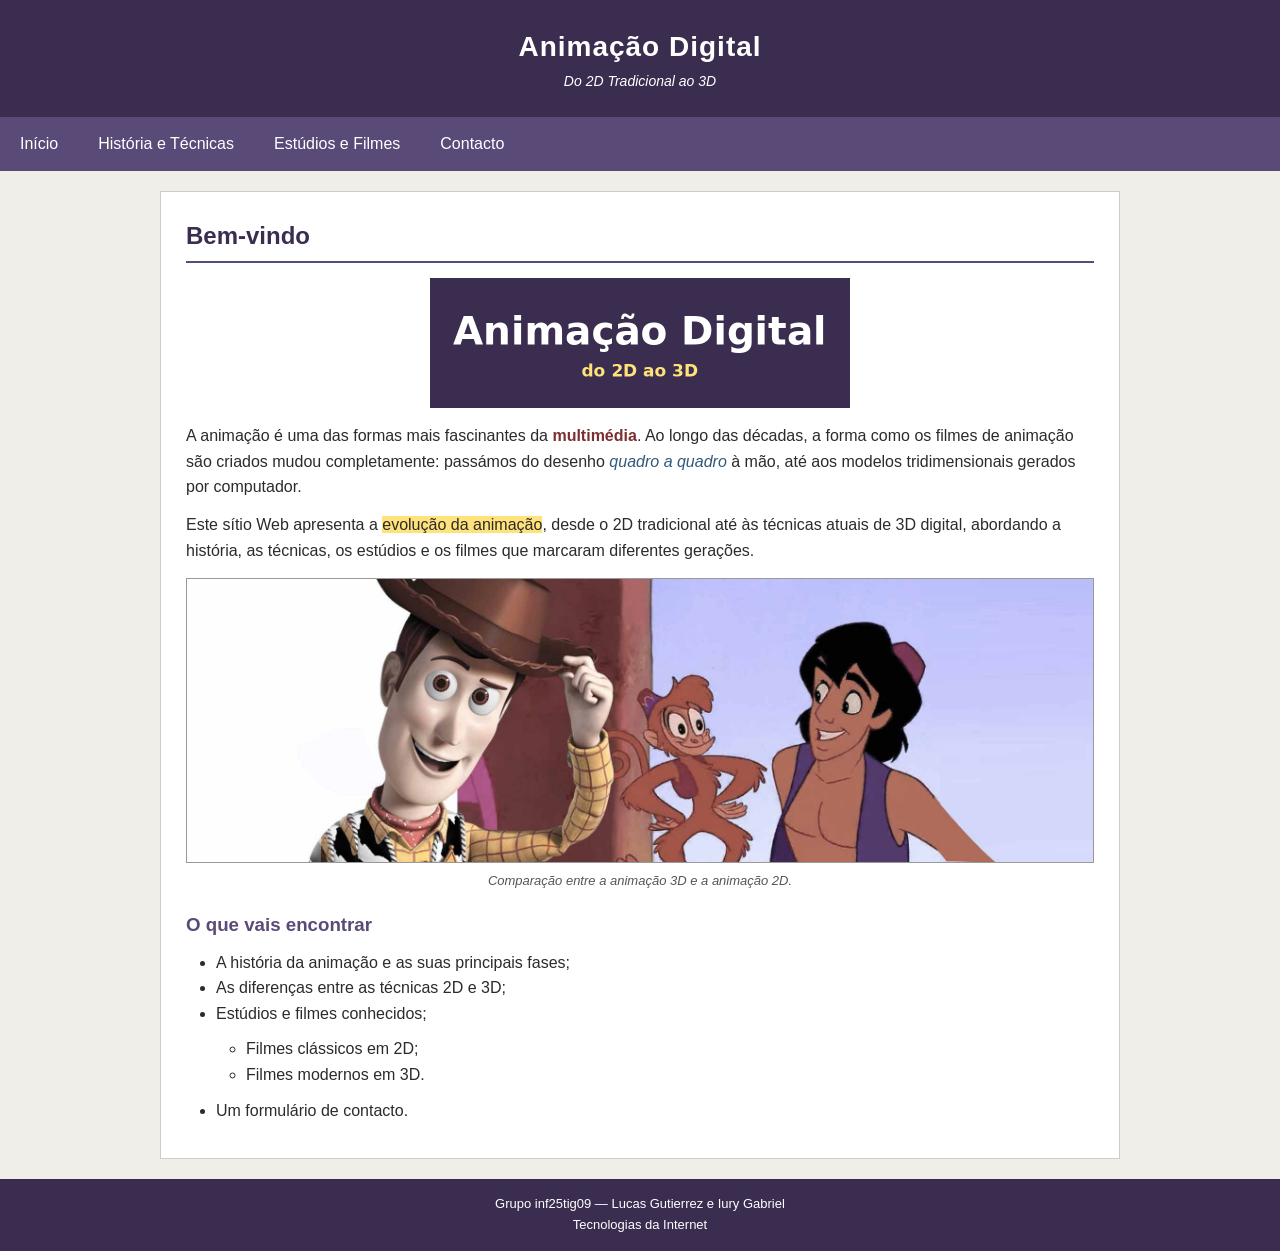
<file: index.html>
<!DOCTYPE html>
<html lang="pt">
<head>
    <meta charset="UTF-8">
    <meta name="viewport" content="width=device-width, initial-scale=1.0">
    <title>Animação Digital | Início</title>
    <link rel="stylesheet" href="css/estilo.css">
</head>
<body>

    <header>
        <h1>Animação Digital</h1>
        <p>Do 2D Tradicional ao 3D</p>
    </header>

    <nav>
        <ul>
            <li><a href="index.html">Início</a></li>
            <li><a href="historia.html">História e Técnicas</a></li>
            <li><a href="estudios.html">Estúdios e Filmes</a></li>
            <li><a href="contacto.html">Contacto</a></li>
        </ul>
    </nav>

    <main>
        <article>
            <h2>Bem-vindo</h2>

            <!-- substituição de texto por imagem via CSS -->
            <span class="logo-texto">Animação Digital</span>

            <p>
                A animação é uma das formas mais fascinantes da
                <strong>multimédia</strong>. Ao longo das décadas, a forma
                como os filmes de animação são criados mudou completamente:
                passámos do desenho <em>quadro a quadro</em> à mão, até aos
                modelos tridimensionais gerados por computador.
            </p>

            <p>
                Este sítio Web apresenta a <mark>evolução da animação</mark>,
                desde o 2D tradicional até às técnicas atuais de 3D digital,
                abordando a história, as técnicas, os estúdios e os filmes
                que marcaram diferentes gerações.
            </p>

            <figure>
                <img src="img/comparacao-2d-3d.jpg" alt="Comparação entre animação 2D e 3D">
                <figcaption>Comparação entre a animação 3D e a animação 2D.</figcaption>
            </figure>

            <h3>O que vais encontrar</h3>
            <ul>
                <li>A história da animação e as suas principais fases;</li>
                <li>As diferenças entre as técnicas 2D e 3D;</li>
                <li>Estúdios e filmes conhecidos;
                    <ul>
                        <li>Filmes clássicos em 2D;</li>
                        <li>Filmes modernos em 3D.</li>
                    </ul>
                </li>
                <li>Um formulário de contacto.</li>
            </ul>

        </article>
    </main>

    <footer>
        <address>
            Grupo inf25tig09 &mdash; Lucas Gutierrez e Iury Gabriel<br>
            Tecnologias da Internet
        </address>
    </footer>

</body>
</html>
</file>
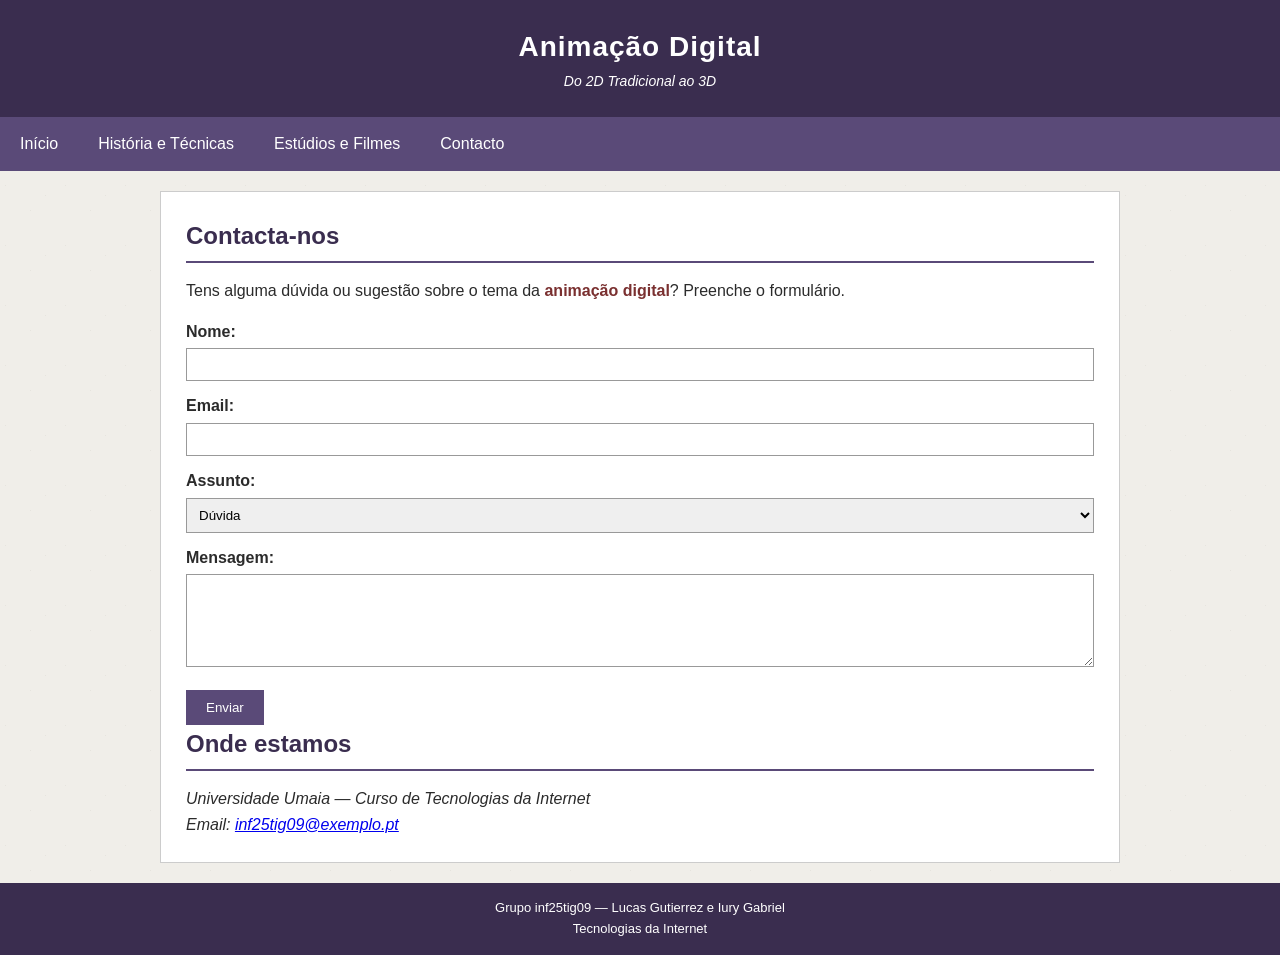
<file: contacto.html>
<!DOCTYPE html>
<html lang="pt">
<head>
    <meta charset="UTF-8">
    <meta name="viewport" content="width=device-width, initial-scale=1.0">
    <title>Animação Digital | Contacto</title>
    <link rel="stylesheet" href="css/estilo.css">
    <script src="js/script.js"></script>
</head>
<body>

    <header>
        <h1>Animação Digital</h1>
        <p>Do 2D Tradicional ao 3D</p>
    </header>

    <nav>
        <ul>
            <li><a href="index.html">Início</a></li>
            <li><a href="historia.html">História e Técnicas</a></li>
            <li><a href="estudios.html">Estúdios e Filmes</a></li>
            <li><a href="contacto.html">Contacto</a></li>
        </ul>
    </nav>

    <main>
        <section>
            <h2>Contacta-nos</h2>
            <p>
                Tens alguma dúvida ou sugestão sobre o tema da
                <strong>animação digital</strong>? Preenche o formulário.
            </p>

            <form id="form-contacto" onsubmit="return enviarFormulario(event)">
                <label for="nome">Nome:</label>
                <input type="text" id="nome" name="nome" required>

                <label for="email">Email:</label>
                <input type="email" id="email" name="email" required>

                <label for="assunto">Assunto:</label>
                <select id="assunto" name="assunto">
                    <option value="duvida">Dúvida</option>
                    <option value="sugestao">Sugestão</option>
                    <option value="outro">Outro</option>
                </select>

                <label for="mensagem">Mensagem:</label>
                <textarea id="mensagem" name="mensagem" rows="5" required></textarea>

                <button type="submit">Enviar</button>
            </form>

            <p id="mensagem-enviada" class="escondido destaque">
                Obrigado! A tua mensagem foi registada (demonstração — este site
                não envia dados para nenhum servidor).
            </p>
        </section>

        <section>
            <h2>Onde estamos</h2>
            <address>
                Universidade Umaia &mdash; Curso de Tecnologias da Internet<br>
                Email: <a href="mailto:inf25tig09@exemplo.pt">inf25tig09@exemplo.pt</a>
            </address>
        </section>
    </main>

    <footer>
        <address>
            Grupo inf25tig09 &mdash; Lucas Gutierrez e Iury Gabriel<br>
            Tecnologias da Internet
        </address>
    </footer>

</body>
</html>
</file>
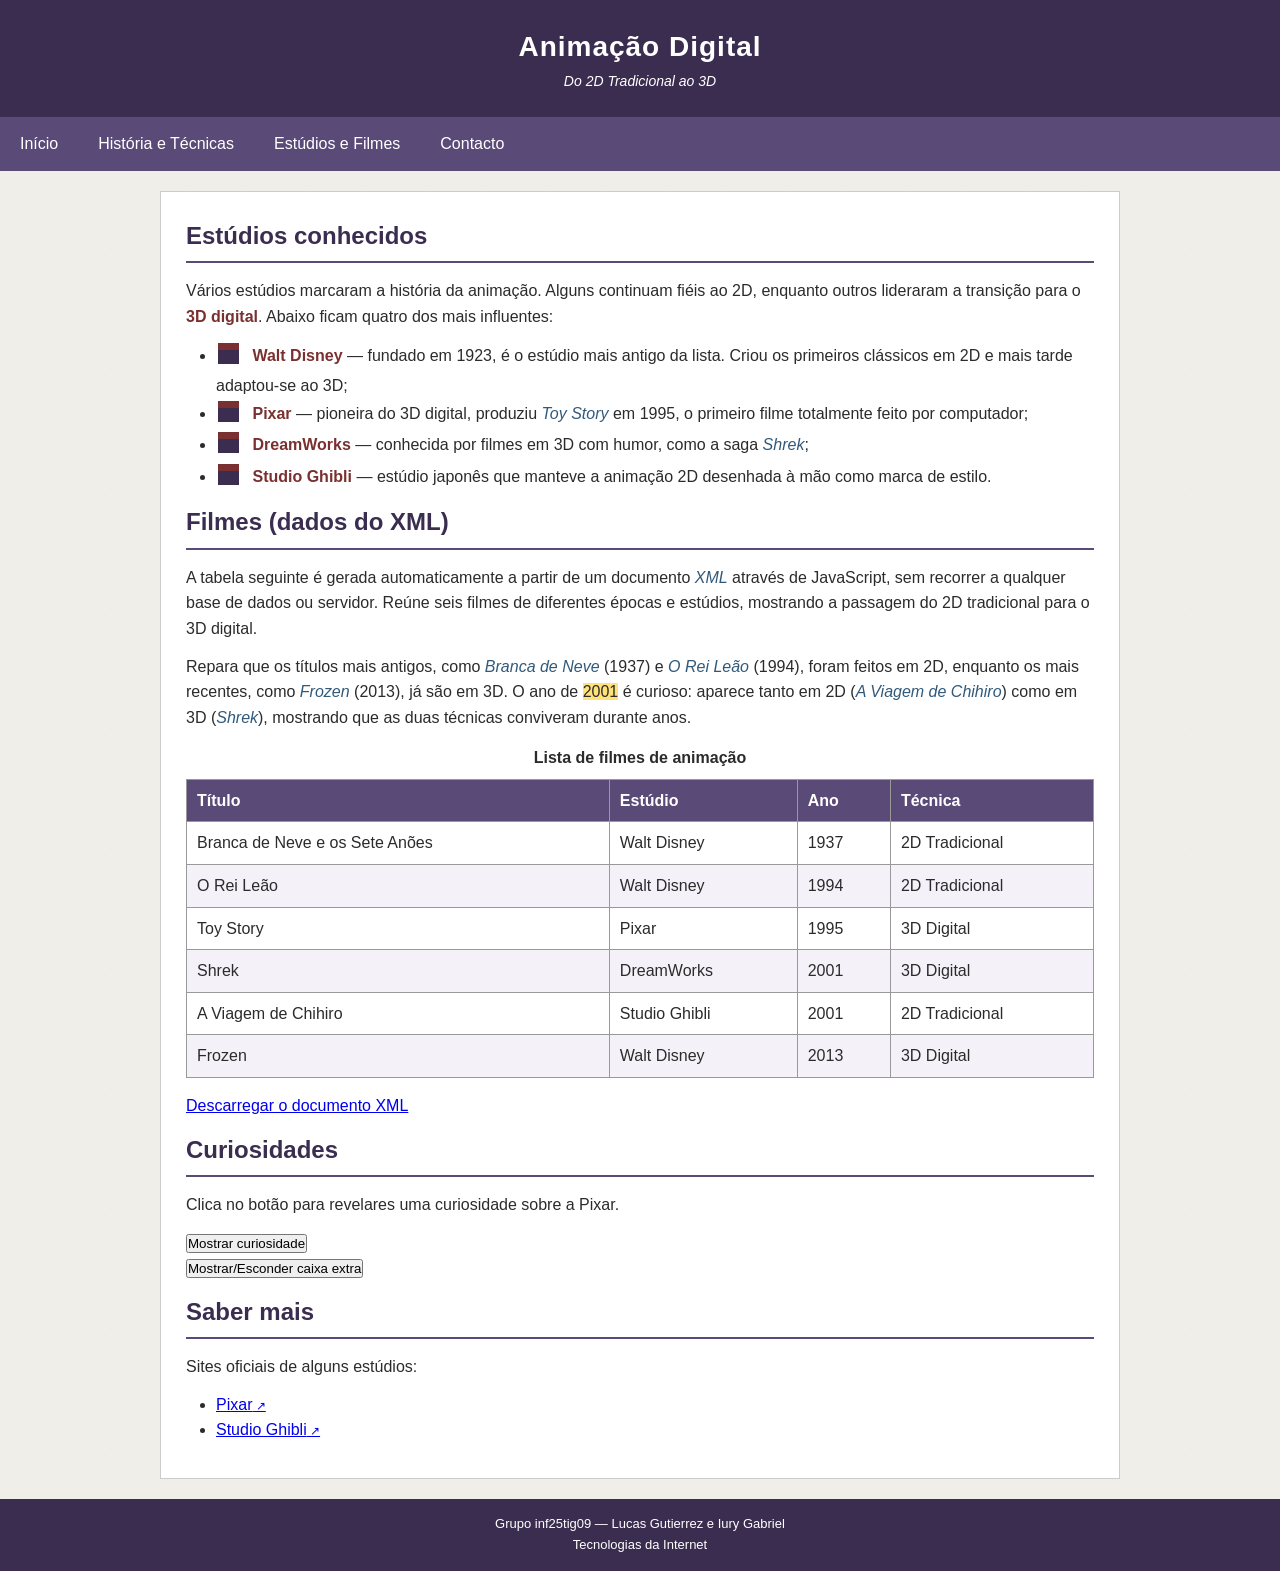
<file: estudios.html>
<!DOCTYPE html>
<html lang="pt">
<head>
    <meta charset="UTF-8">
    <meta name="viewport" content="width=device-width, initial-scale=1.0">
    <title>Animação Digital | Estúdios e Filmes</title>
    <link rel="stylesheet" href="css/estilo.css">
    <script src="js/xml.js"></script>
    <script src="js/script.js"></script>
</head>
<body>

    <header>
        <h1>Animação Digital</h1>
        <p>Do 2D Tradicional ao 3D</p>
    </header>

    <nav>
        <ul>
            <li><a href="index.html">Início</a></li>
            <li><a href="historia.html">História e Técnicas</a></li>
            <li><a href="estudios.html">Estúdios e Filmes</a></li>
            <li><a href="contacto.html">Contacto</a></li>
        </ul>
    </nav>

    <main>
        <section>
            <h2>Estúdios conhecidos</h2>
            <p>
                Vários estúdios marcaram a história da animação. Alguns
                continuam fiéis ao 2D, enquanto outros lideraram a transição
                para o <strong>3D digital</strong>. Abaixo ficam quatro dos
                mais influentes:
            </p>
            <ul>
                <li class="icone-filme">
                    <strong>Walt Disney</strong> &mdash; fundado em 1923, é o
                    estúdio mais antigo da lista. Criou os primeiros clássicos
                    em 2D e mais tarde adaptou-se ao 3D;
                </li>
                <li class="icone-filme">
                    <strong>Pixar</strong> &mdash; pioneira do 3D digital,
                    produziu <em>Toy Story</em> em 1995, o primeiro filme
                    totalmente feito por computador;
                </li>
                <li class="icone-filme">
                    <strong>DreamWorks</strong> &mdash; conhecida por filmes
                    em 3D com humor, como a saga <em>Shrek</em>;
                </li>
                <li class="icone-filme">
                    <strong>Studio Ghibli</strong> &mdash; estúdio japonês que
                    manteve a animação 2D desenhada à mão como marca de estilo.
                </li>
            </ul>
        </section>

        <section>
            <h2>Filmes (dados do XML)</h2>
            <p>
                A tabela seguinte é gerada automaticamente a partir de um
                documento <em>XML</em> através de JavaScript, sem recorrer a
                qualquer base de dados ou servidor. Reúne seis filmes de
                diferentes épocas e estúdios, mostrando a passagem do 2D
                tradicional para o 3D digital.
            </p>
            <p>
                Repara que os títulos mais antigos, como <em>Branca de Neve</em>
                (1937) e <em>O Rei Leão</em> (1994), foram feitos em 2D, enquanto
                os mais recentes, como <em>Frozen</em> (2013), já são em 3D. O
                ano de <mark>2001</mark> é curioso: aparece tanto em 2D
                (<em>A Viagem de Chihiro</em>) como em 3D (<em>Shrek</em>),
                mostrando que as duas técnicas conviveram durante anos.
            </p>

            <table>
                <caption>Lista de filmes de animação</caption>
                <thead>
                    <tr>
                        <th>Título</th>
                        <th>Estúdio</th>
                        <th>Ano</th>
                        <th>Técnica</th>
                    </tr>
                </thead>
                <tbody id="corpo-tabela-xml">
                    <!-- preenchido por JavaScript -->
                </tbody>
            </table>

            <!-- hiperligação para descarregar o documento XML -->
            <p>
                <a href="xml/animacao.xml" download>Descarregar o documento XML</a>
            </p>
        </section>

        <section>
            <h2>Curiosidades</h2>

            <p id="texto-curiosidade">
                Clica no botão para revelares uma curiosidade sobre a Pixar.
            </p>
            <button type="button" onclick="alterarTexto()">Mostrar curiosidade</button>

            <p>
                <button type="button" onclick="alternarCuriosidade()">
                    Mostrar/Esconder caixa extra
                </button>
            </p>
            <div id="caixa-extra" class="destaque escondido">
                <p>
                    O Studio Ghibli, do Japão, manteve durante muitos anos a
                    animação tradicional desenhada à mão.
                </p>
            </div>
        </section>

        <section>
            <h2>Saber mais</h2>
            <p>Sites oficiais de alguns estúdios:</p>
            <ul>
                <li><a href="https://www.pixar.com" target="_blank">Pixar</a></li>
                <li><a href="https://www.ghibli.jp" target="_blank">Studio Ghibli</a></li>
            </ul>
        </section>
    </main>

    <footer>
        <address>
            Grupo inf25tig09 &mdash; Lucas Gutierrez e Iury Gabriel<br>
            Tecnologias da Internet
        </address>
    </footer>

</body>
</html>
</file>
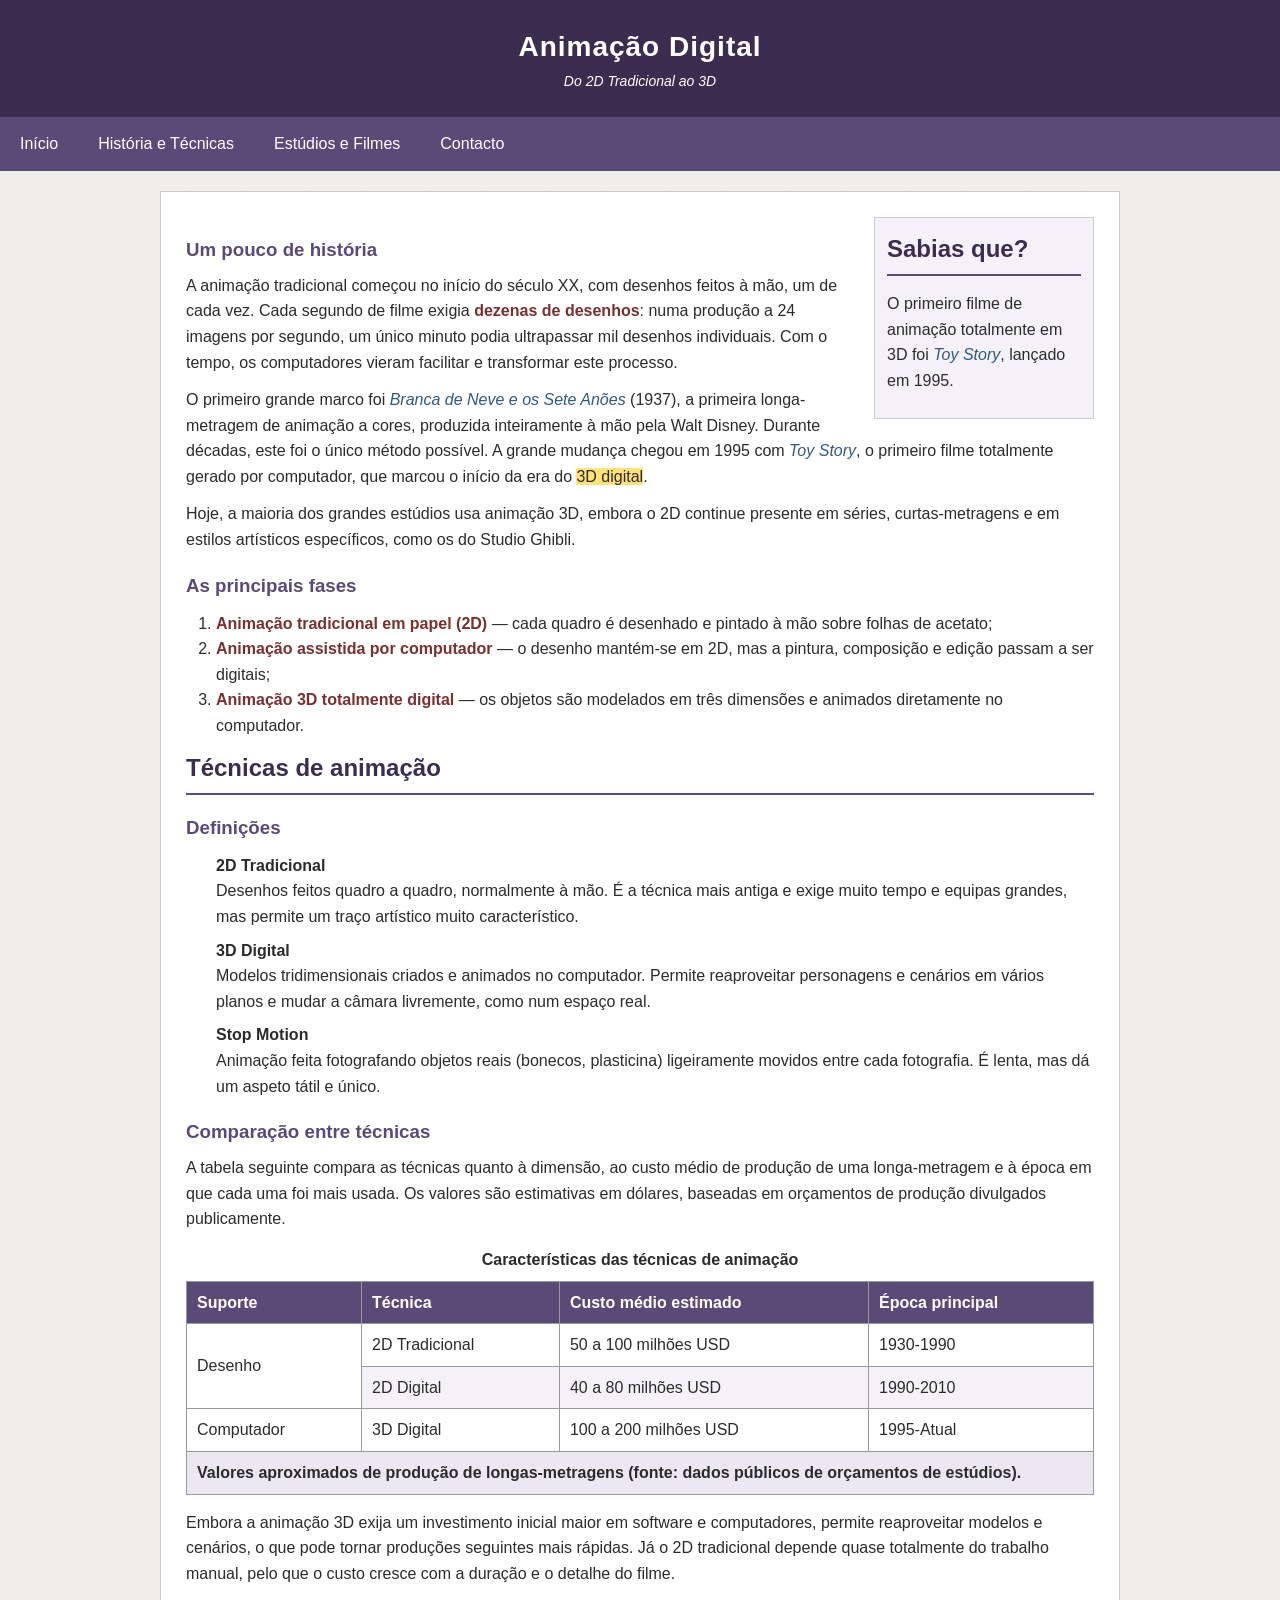
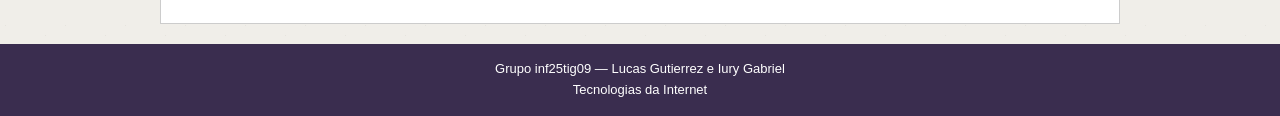
<file: historia.html>
<!DOCTYPE html>
<html lang="pt">
<head>
    <meta charset="UTF-8">
    <meta name="viewport" content="width=device-width, initial-scale=1.0">
    <title>Animação Digital | História e Técnicas</title>
    <link rel="stylesheet" href="css/estilo.css">
</head>
<body>

    <header>
        <h1>Animação Digital</h1>
        <p>Do 2D Tradicional ao 3D</p>
    </header>

    <nav>
        <ul>
            <li><a href="index.html">Início</a></li>
            <li><a href="historia.html">História e Técnicas</a></li>
            <li><a href="estudios.html">Estúdios e Filmes</a></li>
            <li><a href="contacto.html">Contacto</a></li>
        </ul>
    </nav>

    <main>
        <aside class="caixa-lateral">
            <h2>Sabias que?</h2>
            <p>
                O primeiro filme de animação totalmente em 3D foi
                <em>Toy Story</em>, lançado em 1995.
            </p>
        </aside>

        <section>
            <h3>Um pouco de história</h3>
            <p>
                A animação tradicional começou no início do século XX, com
                desenhos feitos à mão, um de cada vez. Cada segundo de filme
                exigia <strong>dezenas de desenhos</strong>: numa produção a
                24 imagens por segundo, um único minuto podia ultrapassar mil
                desenhos individuais. Com o tempo, os computadores vieram
                facilitar e transformar este processo.
            </p>
            <p>
                O primeiro grande marco foi <em>Branca de Neve e os Sete
                Anões</em> (1937), a primeira longa-metragem de animação a
                cores, produzida inteiramente à mão pela Walt Disney. Durante
                décadas, este foi o único método possível. A grande mudança
                chegou em 1995 com <em>Toy Story</em>, o primeiro filme
                totalmente gerado por computador, que marcou o início da era
                do <mark>3D digital</mark>.
            </p>
            <p>
                Hoje, a maioria dos grandes estúdios usa animação 3D, embora
                o 2D continue presente em séries, curtas-metragens e em
                estilos artísticos específicos, como os do Studio Ghibli.
            </p>

            <h3>As principais fases</h3>
            <ol>
                <li>
                    <strong>Animação tradicional em papel (2D)</strong> &mdash;
                    cada quadro é desenhado e pintado à mão sobre folhas de
                    acetato;
                </li>
                <li>
                    <strong>Animação assistida por computador</strong> &mdash;
                    o desenho mantém-se em 2D, mas a pintura, composição e
                    edição passam a ser digitais;
                </li>
                <li>
                    <strong>Animação 3D totalmente digital</strong> &mdash;
                    os objetos são modelados em três dimensões e animados
                    diretamente no computador.
                </li>
            </ol>
        </section>

        <section>
            <h2>Técnicas de animação</h2>

            <h3>Definições</h3>
            <dl>
                <dt>2D Tradicional</dt>
                <dd>
                    Desenhos feitos quadro a quadro, normalmente à mão. É a
                    técnica mais antiga e exige muito tempo e equipas grandes,
                    mas permite um traço artístico muito característico.
                </dd>

                <dt>3D Digital</dt>
                <dd>
                    Modelos tridimensionais criados e animados no computador.
                    Permite reaproveitar personagens e cenários em vários
                    planos e mudar a câmara livremente, como num espaço real.
                </dd>

                <dt>Stop Motion</dt>
                <dd>
                    Animação feita fotografando objetos reais (bonecos,
                    plasticina) ligeiramente movidos entre cada fotografia. É
                    lenta, mas dá um aspeto tátil e único.
                </dd>
            </dl>

            <h3>Comparação entre técnicas</h3>
            <p>
                A tabela seguinte compara as técnicas quanto à dimensão, ao
                custo médio de produção de uma longa-metragem e à época em que
                cada uma foi mais usada. Os valores são estimativas em dólares,
                baseadas em orçamentos de produção divulgados publicamente.
            </p>
            <table>
                <caption>Características das técnicas de animação</caption>
                <thead>
                    <tr>
                        <th>Suporte</th>
                        <th>Técnica</th>
                        <th>Custo médio estimado</th>
                        <th>Época principal</th>
                    </tr>
                </thead>
                <tbody>
                    <tr>
                        <!-- rowspan: agrupa duas linhas no mesmo suporte -->
                        <td rowspan="2">Desenho</td>
                        <td>2D Tradicional</td>
                        <td>50 a 100 milhões USD</td>
                        <td>1930-1990</td>
                    </tr>
                    <tr>
                        <td>2D Digital</td>
                        <td>40 a 80 milhões USD</td>
                        <td>1990-2010</td>
                    </tr>
                    <tr>
                        <td>Computador</td>
                        <td>3D Digital</td>
                        <td>100 a 200 milhões USD</td>
                        <td>1995-Atual</td>
                    </tr>
                </tbody>
                <tfoot>
                    <tr>
                        <!-- colspan: junta colunas numa nota final -->
                        <td colspan="4">
                            Valores aproximados de produção de longas-metragens
                            (fonte: dados públicos de orçamentos de estúdios).
                        </td>
                    </tr>
                </tfoot>
            </table>
            <p>
                Embora a animação 3D exija um investimento inicial maior em
                software e computadores, permite reaproveitar modelos e
                cenários, o que pode tornar produções seguintes mais rápidas.
                Já o 2D tradicional depende quase totalmente do trabalho manual,
                pelo que o custo cresce com a duração e o detalhe do filme.
            </p>
        </section>
    </main>

    <footer>
        <address>
            Grupo inf25tig09 &mdash; Lucas Gutierrez e Iury Gabriel<br>
            Tecnologias da Internet
        </address>
    </footer>

</body>
</html>
</file>
<file: css/estilo.css>
/* ===== RESET BÁSICO ===== */
* {
    margin: 0;
    padding: 0;
    box-sizing: border-box;
}

/* ===== SELETOR DE TIPO + PROPRIEDADES DE FONTE E TEXTO ===== */
body {
    font-family: Arial, Helvetica, sans-serif;
    font-size: 16px;
    line-height: 1.6;
    color: #2b2b2b;
    /* FUNDO: cor de fundo + imagem de fundo */
    background-color: #f0eee9;
    background-image: url("../img/fundo.png");
    background-repeat: repeat;
}

/* ===== CABEÇALHO ===== */
header {
    background-color: #3a2d4f;
    color: #ffffff;
    text-align: center;
    padding: 25px 10px;
}

header h1 {
    font-size: 28px;
    letter-spacing: 1px;
}

header p {
    font-style: italic;
    font-size: 14px;
}

/* ===== NAVEGAÇÃO (FLUTUAÇÃO + ESTILO DE LISTA) ===== */
nav {
    background-color: #5a4a78;
    overflow: hidden; /* contém os elementos flutuantes */
}

nav ul {
    list-style-type: none; /* formatação de estilo para uma lista */
}

nav ul li {
    float: left; /* propriedade de flutuação */
}

nav ul li a {
    display: block;
    color: #ffffff;
    text-decoration: none;
    padding: 14px 20px;
}

/* PSEUDO-CLASSE */
nav ul li a:hover {
    background-color: #3a2d4f;
}

/* ===== CONTEÚDO PRINCIPAL (CAIXA: margin, border, padding) ===== */
main {
    max-width: 960px;
    margin: 20px auto;       /* margem */
    padding: 25px;           /* preenchimento */
    border: 1px solid #ccc;  /* borda */
    background-color: #ffffff;
}

main h2 {
    color: #3a2d4f;
    border-bottom: 2px solid #5a4a78;
    padding-bottom: 6px;
    margin-bottom: 15px;
}

main h3 {
    color: #5a4a78;
    margin: 18px 0 8px 0;
}

main p {
    margin-bottom: 12px;
}

/* ===== TEXTO COM DESTAQUE (altera formatação padrão) ===== */
strong {
    color: #7a3030;
}

em {
    color: #30597a;
}

mark {
    background-color: #ffe27a;
    color: #2b2b2b;
}

/* ===== LISTAS DE CONTEÚDO ===== */
main ul, main ol, main dl {
    margin: 10px 0 10px 30px;
}

dt {
    font-weight: bold;
    margin-top: 8px;
}

/* ===== FIGURA E IMAGEM ===== */
figure {
    text-align: center;
    margin: 15px 0;
}

figure img {
    max-width: 100%;
    height: auto;
    border: 1px solid #999;
}

figcaption {
    font-size: 13px;
    font-style: italic;
    color: #555;
}

/* INSERÇÃO DE IMAGEM POR CSS (pseudo-elemento + conteúdo) */
.icone-filme::before {
    content: url("../img/claquete.png");
    margin-right: 8px;
    vertical-align: middle;
}

/* ===== SELETOR DE ATRIBUTO ===== */
a[target="_blank"]::after {
    content: " \2197"; /* seta indicando link externo */
    font-size: 12px;
}

/* ===== TABELA ===== */
table {
    border-collapse: collapse;
    width: 100%;
    margin: 15px 0;
}

table caption {
    font-weight: bold;
    margin-bottom: 8px;
}

thead {
    background-color: #5a4a78;
    color: #ffffff;
}

th, td {
    border: 1px solid #999;
    padding: 8px 10px;
    text-align: left;
}

/* SELETOR COMBINADOR (descendente) + linhas alternadas via pseudo-classe */
tbody tr:nth-child(even) {
    background-color: #f4f2f8;
}

tfoot {
    background-color: #ece8f2;
    font-weight: bold;
}

/* ===== FORMULÁRIO ===== */
form {
    margin-top: 15px;
}

form label {
    display: block;
    margin-top: 12px;
    font-weight: bold;
}

form input, form textarea, form select {
    width: 100%;
    padding: 8px;
    margin-top: 4px;
    border: 1px solid #999;
}

form button {
    margin-top: 15px;
    padding: 10px 20px;
    background-color: #5a4a78;
    color: #ffffff;
    border: none;
    cursor: pointer;
}

form button:hover {
    background-color: #3a2d4f;
}

/* ===== SECÇÃO DESTACADA (POSICIONAMENTO) ===== */
.destaque {
    position: relative; /* posicionamento */
    background-color: #f4f2f8;
    border-left: 4px solid #5a4a78;
    padding: 12px 15px;
    margin: 15px 0;
}

.etiqueta {
    position: absolute; /* flutuação + posicionamento combinados na aside */
    top: 8px;
    right: 10px;
    font-size: 11px;
    color: #5a4a78;
}

/* ===== ASIDE FLUTUANTE (FLUTUAÇÃO + POSICIONAMENTO COMBINADOS) ===== */
aside.caixa-lateral {
    float: right;
    position: relative;
    width: 220px;
    margin: 0 0 15px 20px;
    padding: 12px;
    background-color: #f4f2f8;
    border: 1px solid #ccc;
}

/* ===== SUBSTITUIÇÃO DE ELEMENTO POR IMAGEM ===== */
/* o texto é escondido e substituído pelo logótipo via background */
.logo-texto {
    display: block;
    width: 420px;
    max-width: 100%;
    height: 130px;
    margin: 15px auto;
    background-image: url("../img/logo.png");
    background-repeat: no-repeat;
    background-position: center;
    background-size: contain;
    text-indent: -9999px; /* esconde o texto, mostra a imagem */
}

/* ===== ESCONDER UM ELEMENTO ===== */
.escondido {
    display: none;
}

/* ===== RODAPÉ ===== */
footer {
    background-color: #3a2d4f;
    color: #ffffff;
    text-align: center;
    padding: 15px;
    font-size: 13px;
}

footer address {
    font-style: normal;
}

/* ===== RESPONSIVIDADE (MEDIA QUERIES) ===== */
@media (max-width: 768px) {
    nav ul li {
        float: none; /* menu passa a vertical */
    }
    aside.caixa-lateral {
        float: none;
        width: 100%;
        margin: 15px 0;
    }
    main {
        margin: 10px;
    }
}

@media (max-width: 480px) {
    header h1 {
        font-size: 22px;
    }
    body {
        font-size: 14px;
    }
}
</file>
